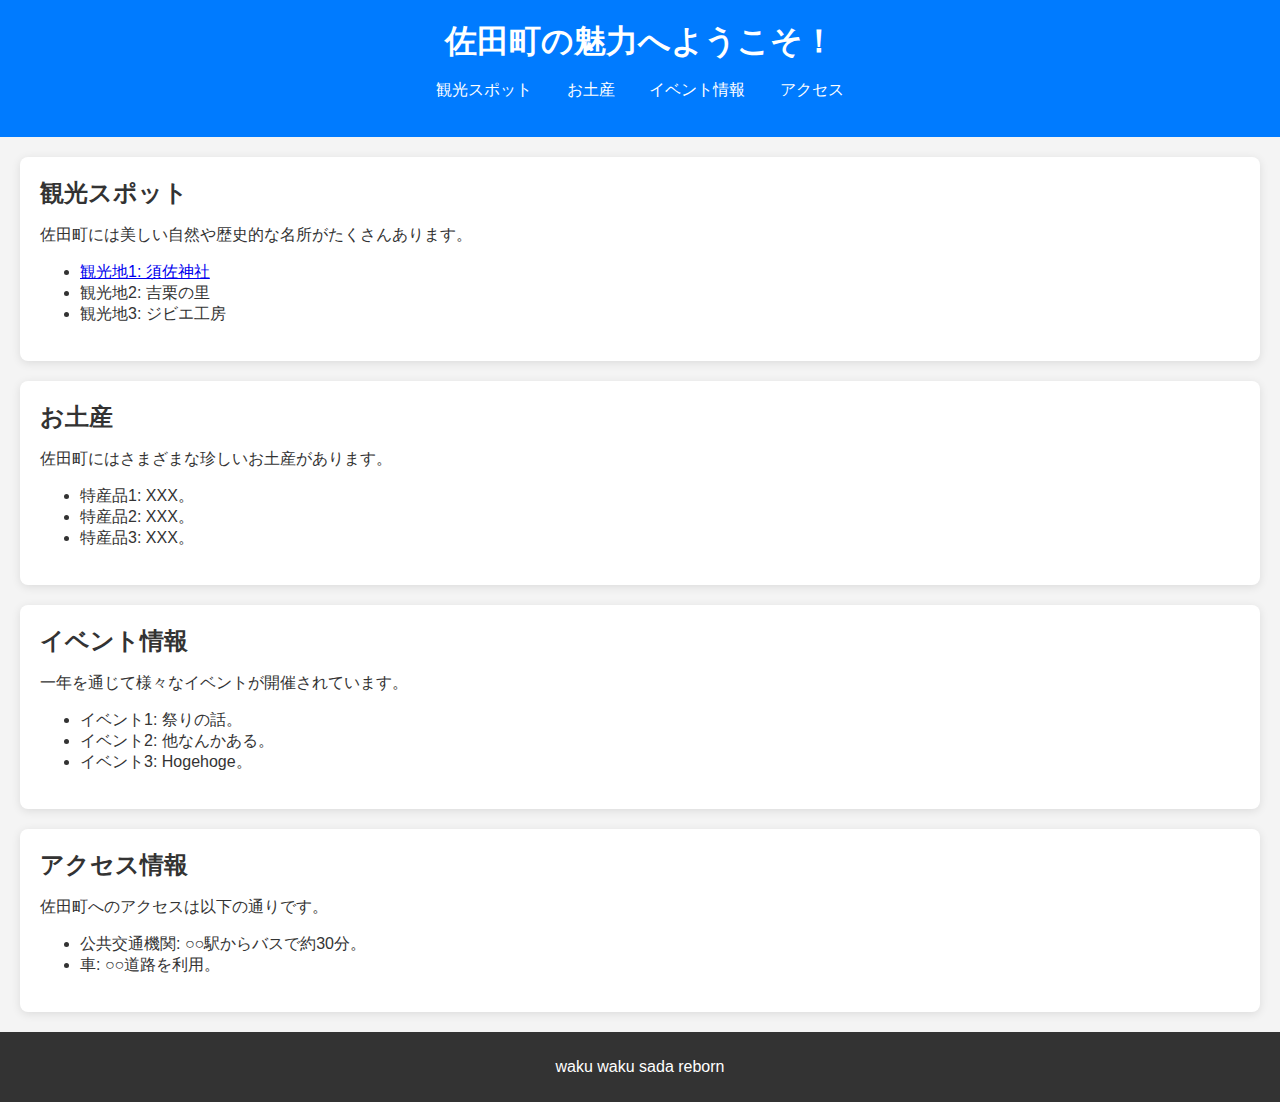
<file: index.html>
<!DOCTYPE html>
<html lang="ja">
<head>
    <meta charset="UTF-8">
    <meta name="viewport" content="width=device-width, initial-scale=1.0">
    <title>佐田町の魅力</title>
        <link href="https://fonts.googleapis.com/css2?family=Poppins:wght@400;700&display=swap" rel="stylesheet">
    <link rel="stylesheet" href="test.css">
</head>
<body>
    <header>
        <h1>佐田町の魅力へようこそ！</h1>
        <nav>
            <ul>
                <li><a href="#tourist-spots">観光スポット</a></li>
                <li><a href="#local-products">お土産</a></li>
                <li><a href="#events">イベント情報</a></li>
                <li><a href="#access">アクセス</a></li>
            </ul>
        </nav>
    </header>

    <main>
        <section id="tourist-spots">
            <h2>観光スポット</h2>
            <p>佐田町には美しい自然や歴史的な名所がたくさんあります。</p>
            <ul>
                <li><a href="https://izumo-kankou.gr.jp/special/684">観光地1: 須佐神社</a></li>
                <li>観光地2: 吉栗の里</li>
                <li>観光地3: ジビエ工房</li>
            </ul>
        </section>

        <section id="local-products">
            <h2>お土産</h2>
            <p>佐田町にはさまざまな珍しいお土産があります。</p>
            <ul>
                <li>特産品1: XXX。</li>
                <li>特産品2: XXX。</li>
                <li>特産品3: XXX。</li>
            </ul>
        </section>

        <section id="events">
            <h2>イベント情報</h2>
            <p>一年を通じて様々なイベントが開催されています。</p>
            <ul>
                <li>イベント1: 祭りの話。</li>
                <li>イベント2: 他なんかある。</li>
                <li>イベント3: Hogehoge。</li>
            </ul>
        </section>

        <section id="access">
            <h2>アクセス情報</h2>
            <p>佐田町へのアクセスは以下の通りです。</p>
            <ul>
                <li>公共交通機関: ○○駅からバスで約30分。</li>
                <li>車: ○○道路を利用。</li>
            </ul>
        </section>
    </main>

    <footer>
        <p>waku waku sada reborn</p>
    </footer>
</body>
</html>
</file>
<file: test.css>
/* styles.css */

body {
    font-family: 'Montserrat', sans-serif;
    margin: 0;
    padding: 0;
    background-color: #f4f4f4;
    color: #333;
}

header {
    background-color: #007BFF;
    color: white;
    padding: 20px;
    text-align: center;
}

nav ul {
    list-style-type: none;
    padding: 0;
}

nav ul li {
    display: inline;
    margin: 0 15px;
}

nav a {
    color: white;
    text-decoration: none;
    transition: color 0.3s;
}

nav a:hover {
    color: #ffcc00; /* ホバー時の色変更 */
}

h1, h2 {
    margin: 0;
}

section {
    margin: 20px;
    padding: 20px;
    background-color: white;
    border-radius: 8px;
    box-shadow: 0 2px 10px rgba(0, 0, 0, 0.1);
}

.cta {
    text-align: center;
}

button {
    background-color: #28a745;
    color: white;
    border: none;
    border-radius: 5px;
    padding: 10px 20px;
    cursor: pointer;
    transition: background-color 0.3s;
}

button:hover {
    background-color: #218838; /* ホバー時の色変更 */
}

footer {
    text-align: center;
    padding: 10px;
    background-color: #333;
    color: white;
}
</file>
